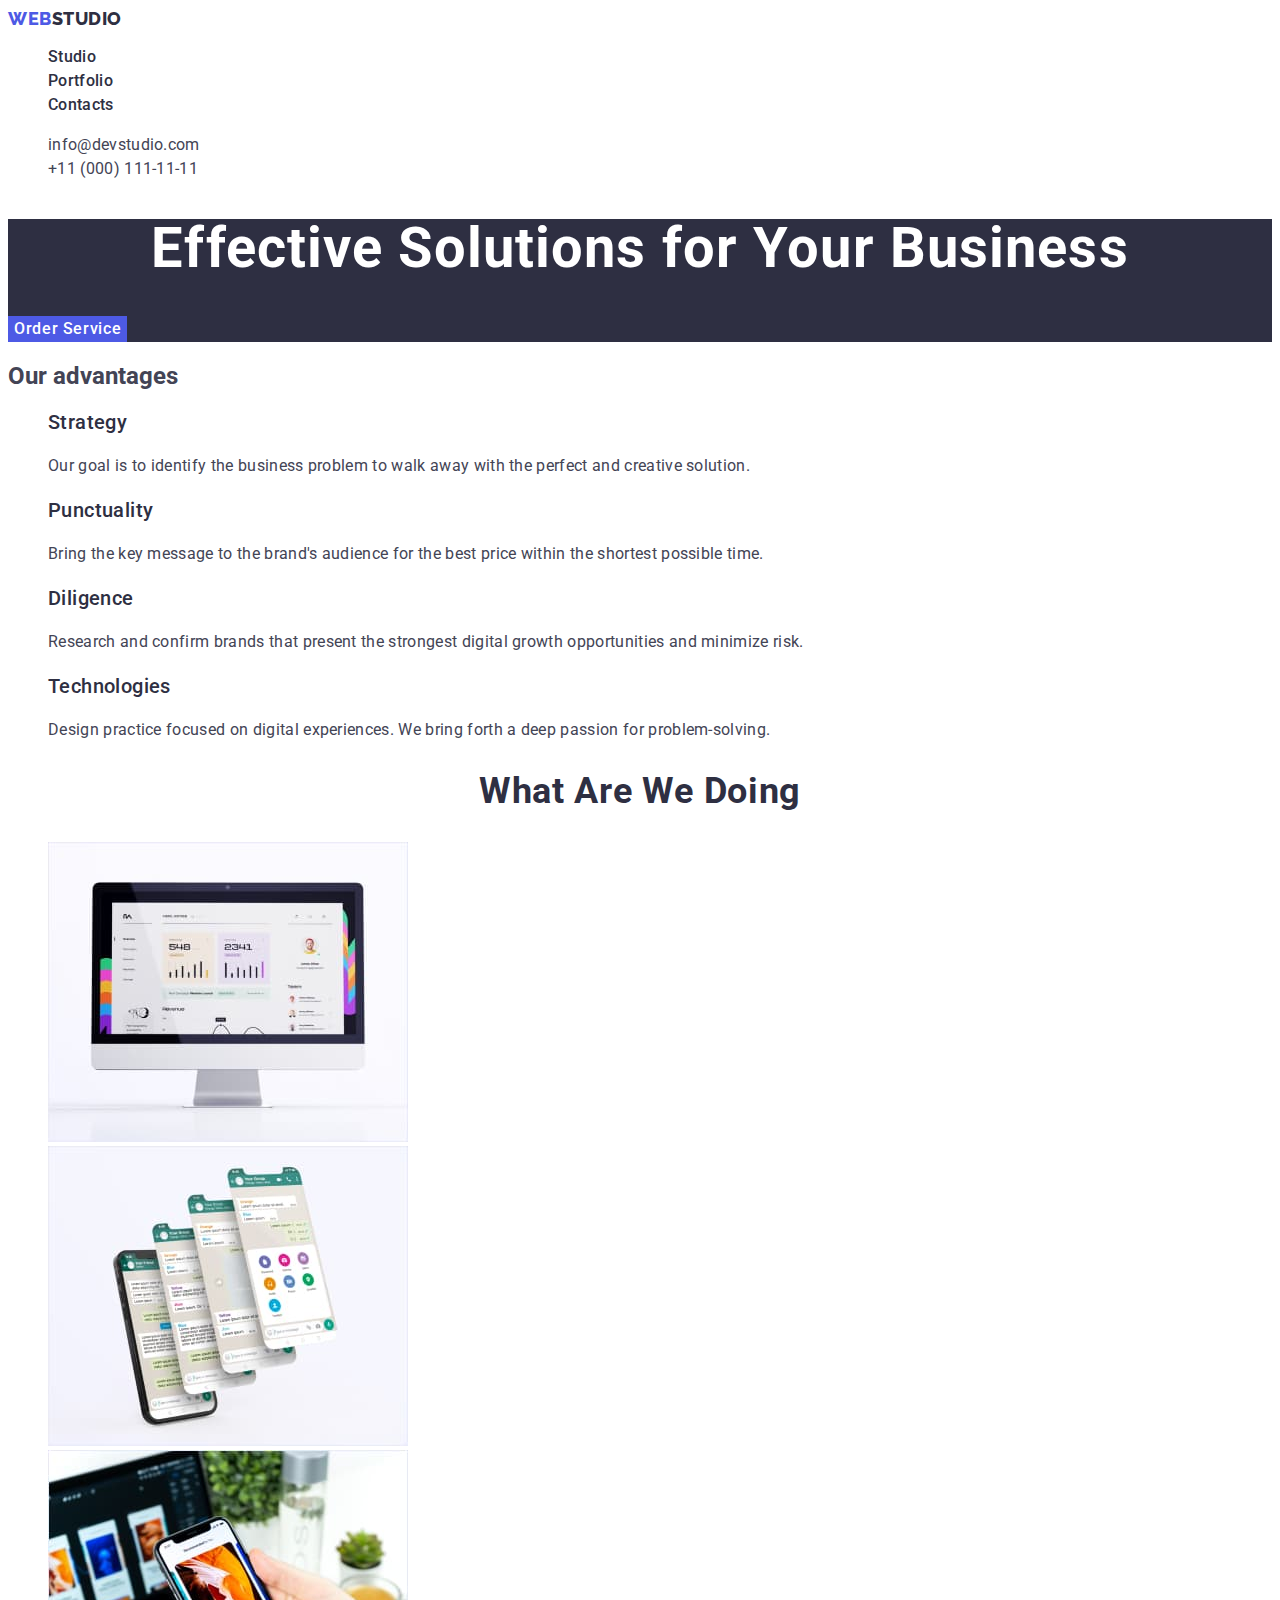
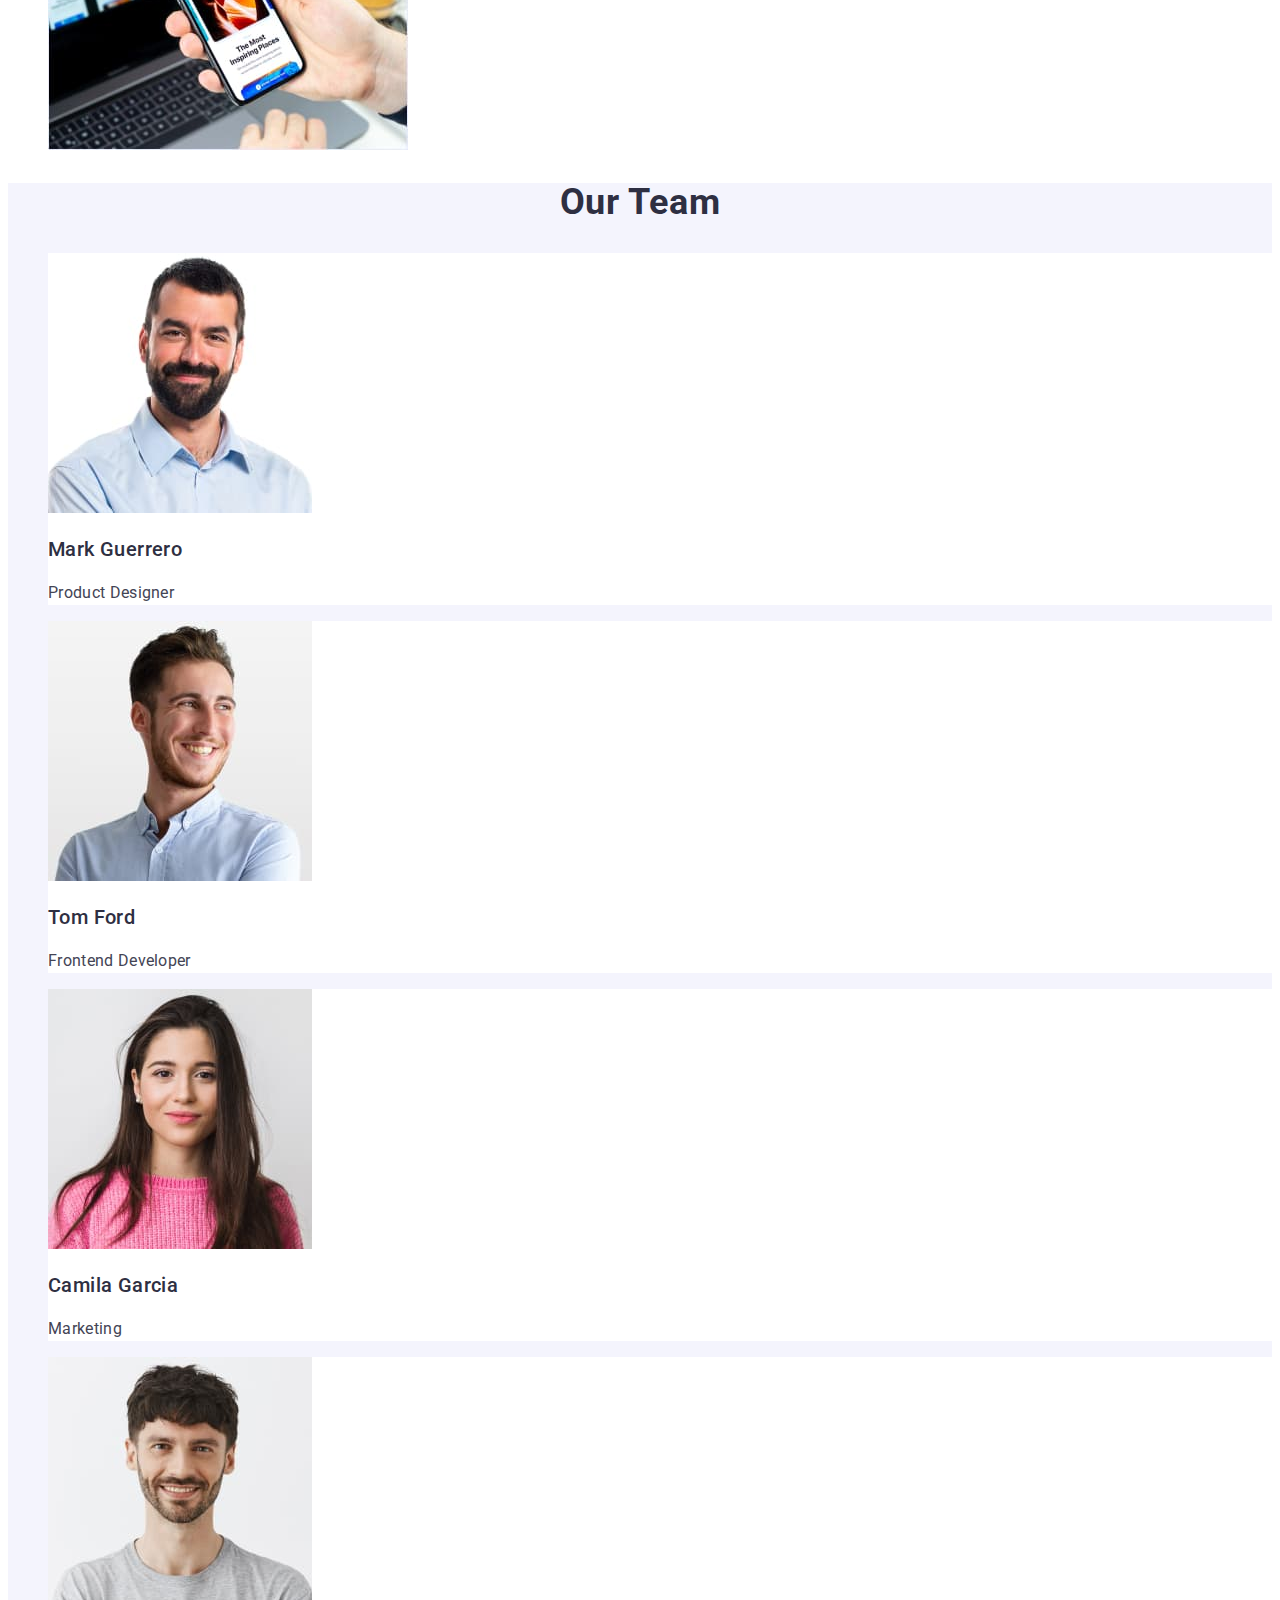
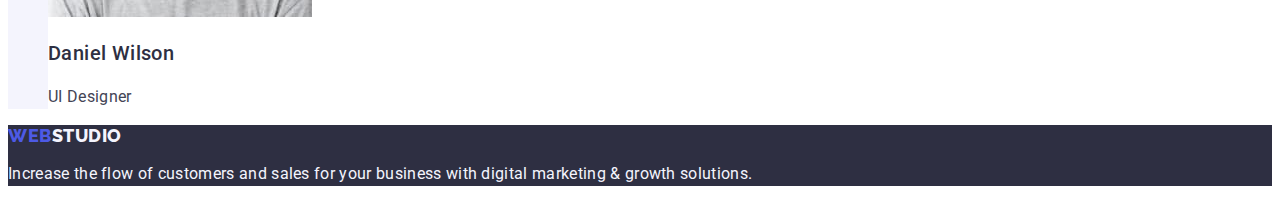
<file: index.html>
<!doctype html>
<html lang="en">

<head>
    <meta charset="UTF-8">
    <meta http-equiv="X-UA-Compatible" content="IE=edge">
    <meta name="viewport" content="width=device-width, initial-scale=1.0">
    <meta name="description" content="Effective Solutions for Your Business">
    <link rel="preconnect" href="https://fonts.googleapis.com">
    <link rel="preconnect" href="https://fonts.gstatic.com" crossorigin>
    <link
        href="https://fonts.googleapis.com/css2?family=Raleway:wght@800&family=Roboto:wght@400;500;700;900&display=swap"
        rel="stylesheet">
    <title>Web Studio</title>
    <link rel="stylesheet" href="./css/styles.css">
</head>

<body>
    <header>
        <nav>
            <a href="./index.html" class="logo link">Web<span class="logo-studio">Studio</span></a>
            <ul class="list">
                <li><a href="./index.html" class="nav-link link">Studio</a></li>
                <li><a href="./portfolio.html" class="nav-link link">Portfolio</a></li>
                <li><a href="" class="nav-link link">Contacts</a></li>
            </ul>
        </nav>
        <address class="address">
            <ul class="list">
                <li><a class="address-link link" href="mailto:info@devstudio.com">info@devstudio.com</a></li>
                <li><a class="address-link link" href="tel:+110001111111">+11 (000) 111-11-11</a></li>
            </ul>
        </address>
    </header>
    <main>
        <section class="title">
            <h1 class="title-name">Effective Solutions for Your Business</h1>
            <button type="button" class="title-button">Order Service</button>
        </section>
        <section class="advantages">
            <h2>Our advantages</h2>
            <ul class="advantages-list list">
                <li>
                    <h3 class="advantages-name">Strategy</h3>
                    <p class="advantages-text">Our goal is to identify the business
                        problem to walk away with the perfect and creative solution.</p>
                </li>
                <li>
                    <h3 class="advantages-name">Punctuality</h3>
                    <p class="advantages-text">Bring the key message to the brand's audience for the best price within
                        the shortest possible
                        time.</p>
                </li>
                <li>
                    <h3 class="advantages-name">Diligence</h3>
                    <p class="advantages-text">Research and confirm brands that present the strongest digital growth
                        opportunities and minimize
                        risk.</p>
                </li>
                <li>
                    <h3 class="advantages-name">Technologies</h3>
                    <p class="advantages-text">Design practice focused on digital experiences. We bring forth a deep
                        passion for
                        problem-solving.</p>
                </li>
            </ul>
        </section>
        <section class="work">
            <h2 class="work-title">What are we doing</h2>
            <ul class="list">
                <li><img src="./images/img-1.jpg" alt="Monitor with the number of orders" width="360"></li>
                <li><img src="./images/img-2.jpg" alt="Smartphone with open chat in messenger" width="360"></li>
                <li><img src="./images/img-3.jpg" alt="Developer in progress" width="360"></li>
            </ul>

        </section>

        <!-- Our team -->
        <section class="team">
            <h2 class="team-title">Our Team</h2>
            <ul class="list">
                <li class="team-card-list"><img src="./images/team-card-1.jpg" alt="Mark Guerrero" width="264">
                    <h3 class="team-card-name">Mark Guerrero</h3>
                    <p class="team-card-text">Product Designer</p>
                </li>
                <li class="team-card-list"><img src="./images/team-card-2.jpg" alt="Tom Ford" width="264">
                    <h3 class="team-card-name">Tom Ford</h3>
                    <p class="team-card-text">Frontend Developer</p>
                </li>
                <li class="team-card-list"><img src="./images/team-card-3.jpg" alt="Camila Garcia" width="264">
                    <h3 class="team-card-name">Camila Garcia</h3>
                    <p class="team-card-text">Marketing</p>
                </li>
                <li class="team-card-list"><img src="./images/team-card-4.jpg" alt="Daniel Wilson" width="264">
                    <h3 class="team-card-name">Daniel Wilson</h3>
                    <p class="team-card-text">UI Designer</p>
                </li>
            </ul>
        </section>
    </main>
    <footer class="footer">
        <a href="./index.html" class="footer-logo link">Web<span class="footer-logo-studio">Studio</span></a>
        <p class="footer-address">Increase the flow of customers and sales for your business with digital
            marketing & growth solutions.
        </p>
    </footer>
</body>

</html>
</file>
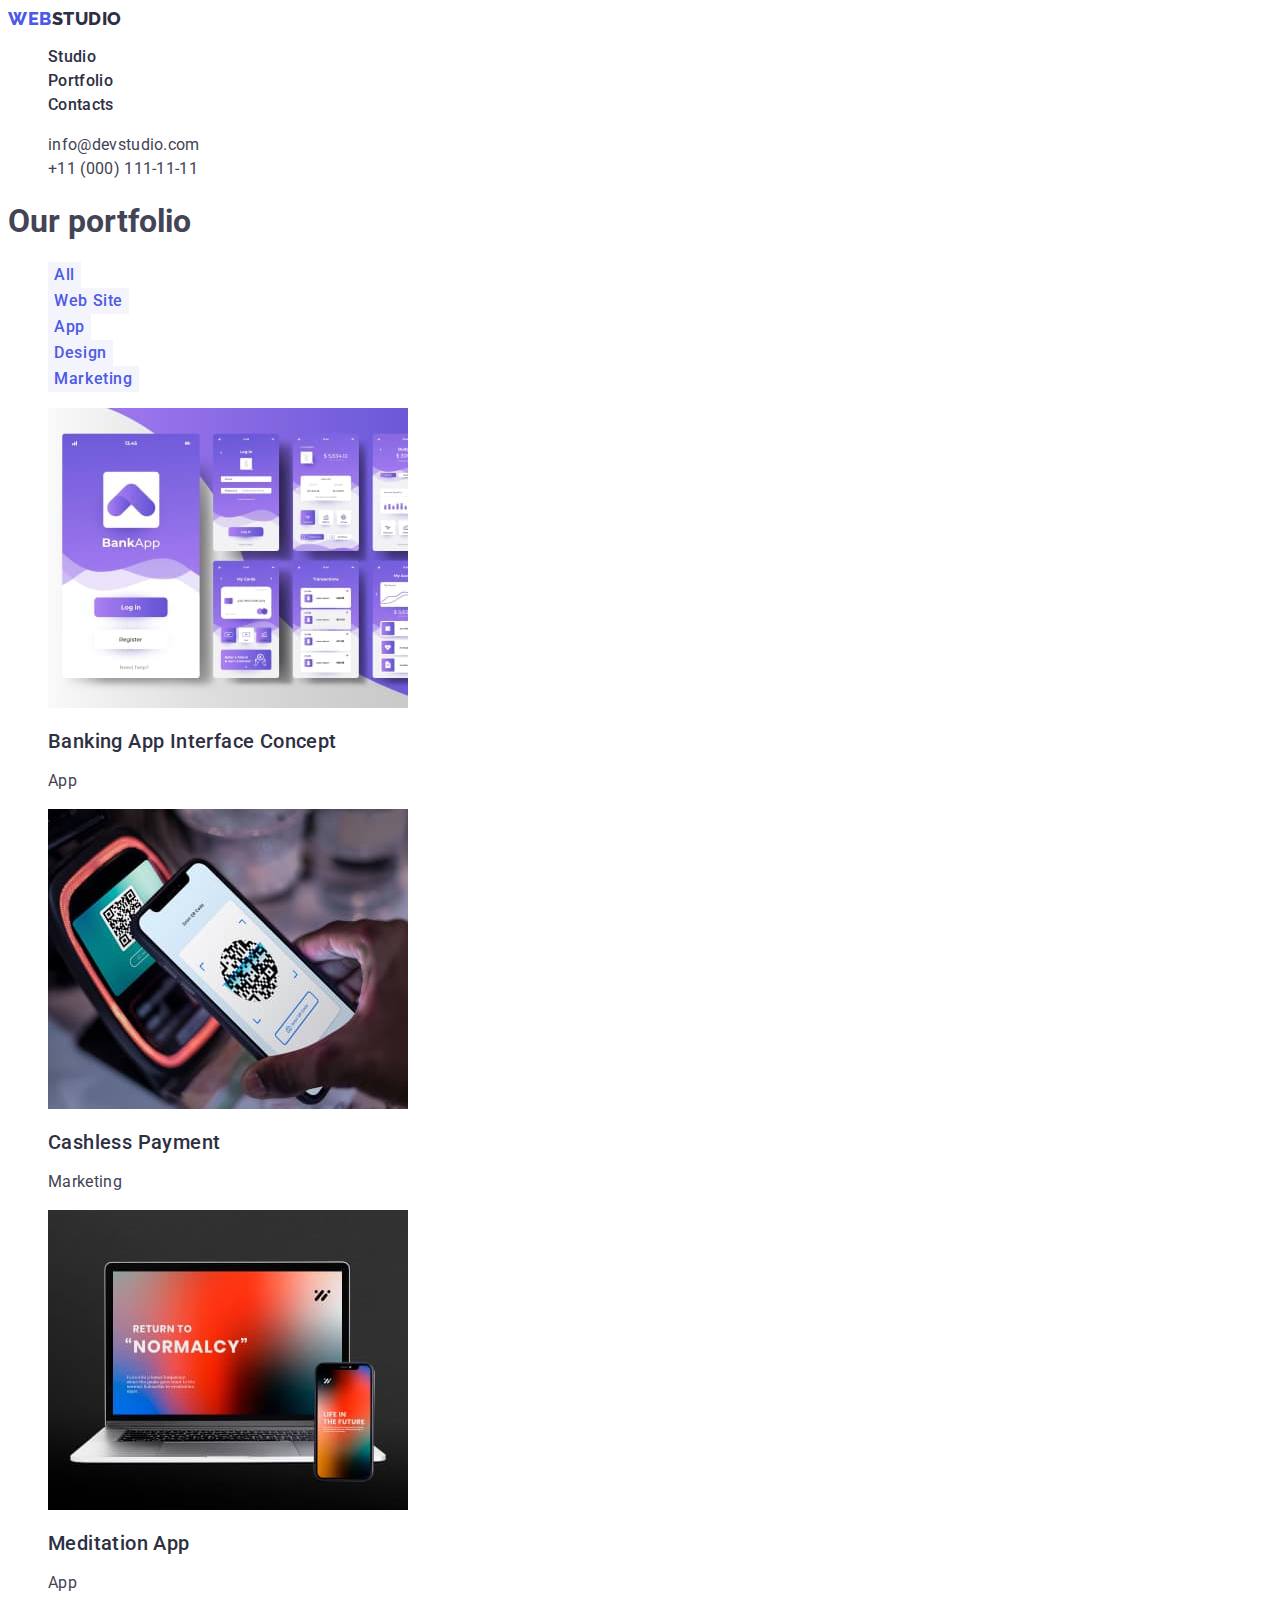
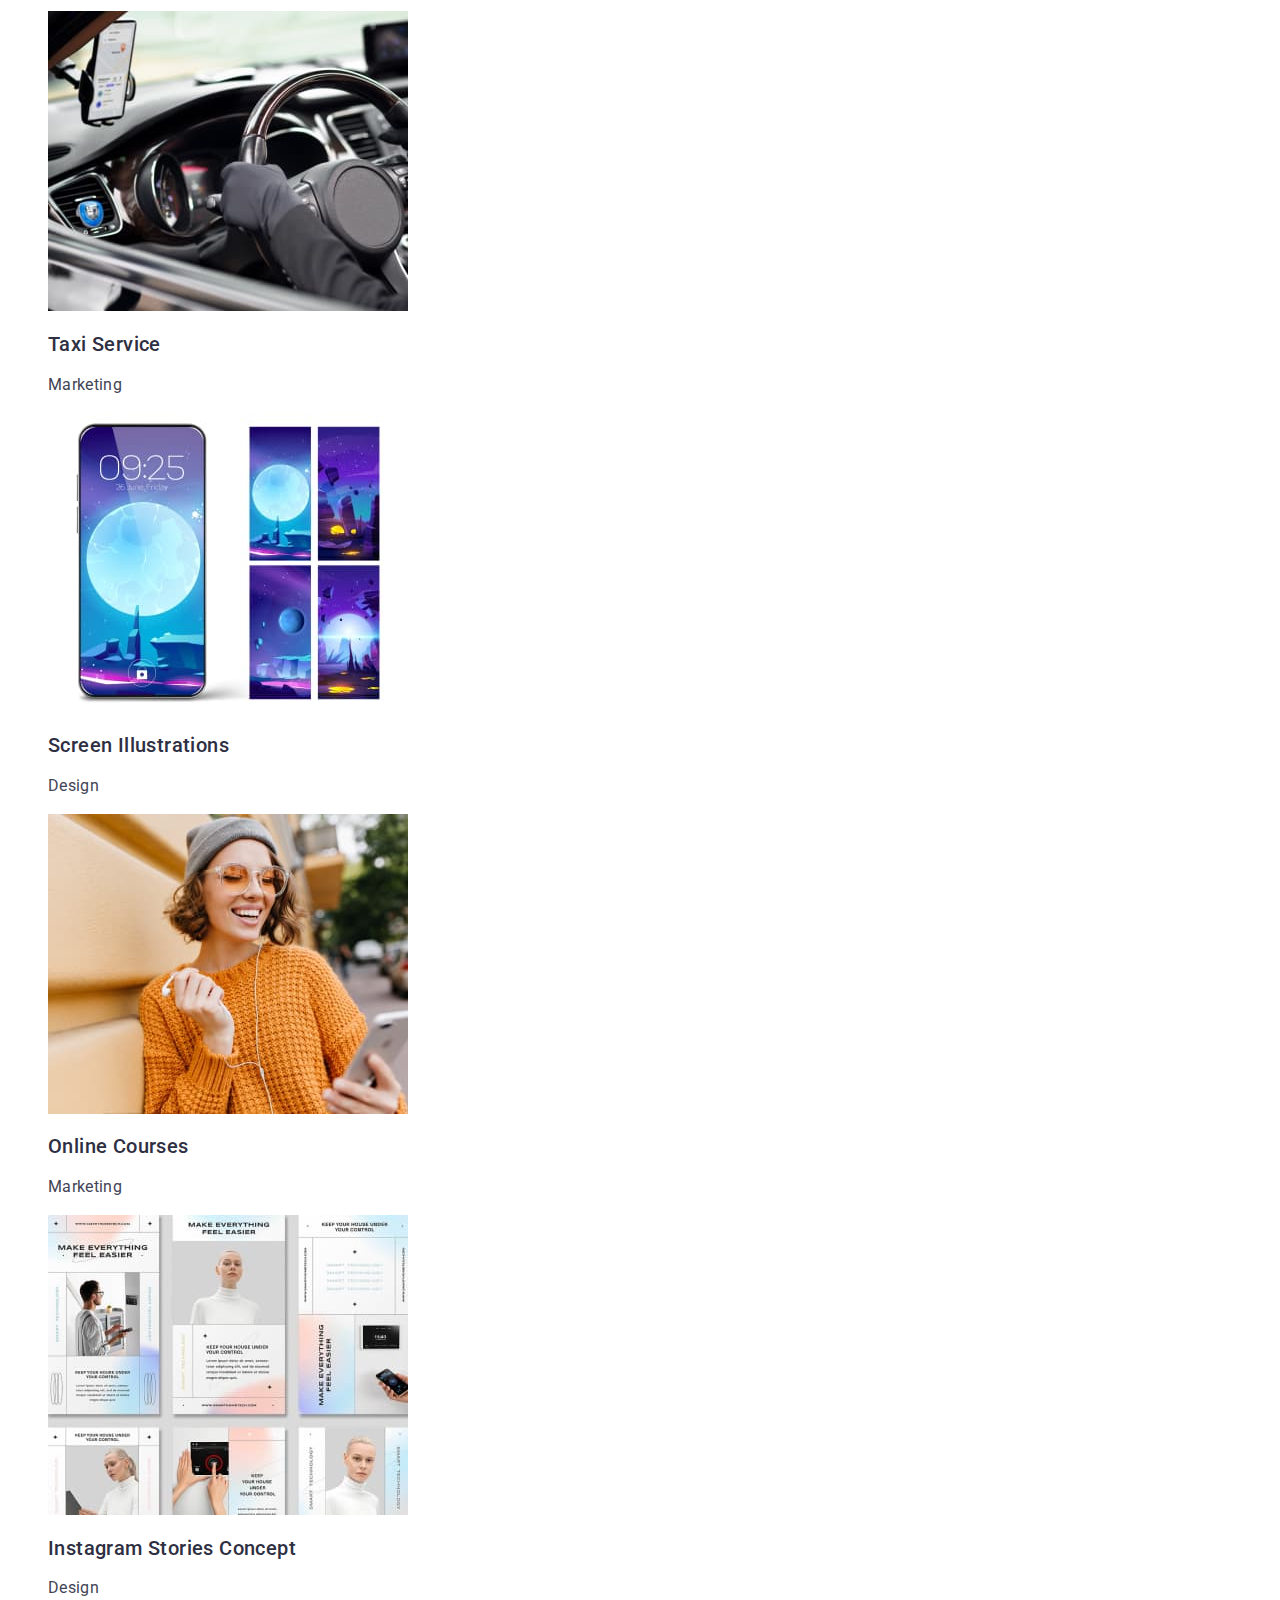
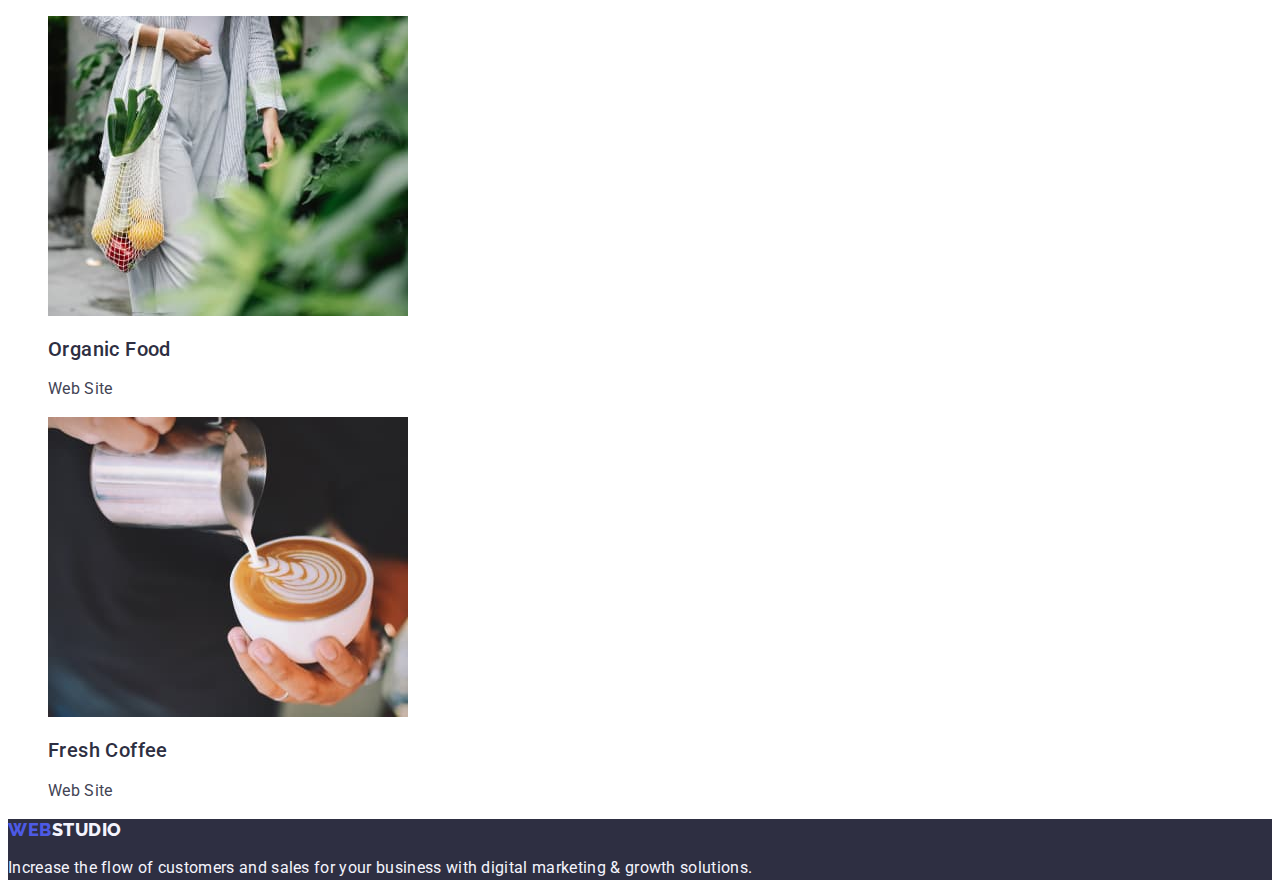
<file: portfolio.html>
<!DOCTYPE html>
<html lang="en">

<head>
    <meta charset="UTF-8">
    <meta name="viewport" content="width=device-width, initial-scale=1.0">
    <link rel="preconnect" href="https://fonts.googleapis.com">
    <link rel="preconnect" href="https://fonts.gstatic.com" crossorigin>
    <link
        href="https://fonts.googleapis.com/css2?family=Raleway:wght@800&family=Roboto:wght@400;500;700;900&display=swap"
        rel="stylesheet">
    <link rel="stylesheet" href="./css/styles.css">
    <title>Portfolio</title>
</head>

<body>
    <header>
        <nav>
            <a href="./index.html" class="logo link">Web<span class="logo-studio">Studio</span></a>
            <ul class="list">
                <li><a href="./index.html" class="nav-link link">Studio</a></li>
                <li><a href="./portfolio.html" class="nav-link link">Portfolio</a></li>
                <li><a href="" class="nav-link link">Contacts</a></li>
            </ul>
        </nav>
        <address class="address">
            <ul class="list">
                <li><a class="address-link link" href="mailto:info@devstudio.com">info@devstudio.com</a></li>
                <li><a class="address-link link" href="tel:+110001111111">+11 (000) 111-11-11</a></li>
            </ul>
        </address>
    </header>
    <main>
        <section>
            <h1>Our portfolio</h1>
            <ul class="list">
                <li><button type="button" class="portfolio-buttons">All</button></li>
                <li><button type="button" class="portfolio-buttons">Web Site</button></li>
                <li><button type="button" class="portfolio-buttons">App</button></li>
                <li><button type="button" class="portfolio-buttons">Design</button></li>
                <li><button type="button" class="portfolio-buttons">Marketing</button></li>
            </ul>
            <ul class="list">
                <li>
                    <a href="" class="link">
                        <img src="./images/portfolio-img-1.jpg" alt="Banking App Interface" width="360" height="300">
                        <h2 class="portfolio-project">Banking App Interface Concept</h2>
                        <p class="portfolio-project-text">App</p>
                    </a>
                </li>
                <li>
                    <a href="" class="link">
                        <img src="./images/portfolio-img-2.jpg" alt="Terminal for payment" width="360" height="300">
                        <h2 class="portfolio-project">Cashless Payment</h2>
                        <p class="portfolio-project-text">Marketing</p>
                    </a>

                </li>
                <li>
                    <a href="" class="link">
                        <img src="./images/portfolio-img-3.jpg" alt="Laptop and phone with app" width="360"
                            height="300">
                        <h2 class="portfolio-project">Meditation App</h2>
                        <p class="portfolio-project-text">App</p>
                    </a>

                </li>

                <li>
                    <a href="" class="link">
                        <img src="./images/portfolio-img-4.jpg" alt="The driver drives the car" width="360"
                            height="300">
                        <h2 class="portfolio-project">Taxi Service</h2>
                        <p class="portfolio-project-text">Marketing</p>
                    </a>

                </li>
                <li>
                    <a href="" class="link">
                        <img src="./images/portfolio-img-5.jpg" alt="Mobile phone screen with picture" width="360"
                            height="300">
                        <h2 class="portfolio-project">Screen Illustrations</h2>
                        <p class="portfolio-project-text">Design</p>
                    </a>

                </li>
                <li>
                    <a href="" class="link">
                        <img src="./images/portfolio-img-6.jpg" alt="The girl listens to online courses" width="360"
                            height="300">
                        <h2 class="portfolio-project">Online Courses</h2>
                        <p class="portfolio-project-text">Marketing</p>
                    </a>

                </li>

                <li>
                    <a href="" class="link">
                        <img src="./images/portfolio-img-7.jpg" alt="Instagram pictures" width="360" height="300">
                        <h2 class="portfolio-project">Instagram Stories Concept</h2>
                        <p class="portfolio-project-text">Design</p>
                    </a>

                </li>
                <li>
                    <a href="" class="link">
                        <img src="./images/portfolio-img-8.jpg" alt="The girl holds a bag of vegetables" width="360"
                            height="300">
                        <h2 class="portfolio-project">Organic Food</h2>
                        <p class="portfolio-project-text">Web Site</p>
                    </a>

                </li>
                <li>
                    <a href="" class="link"><img src="./images/portfolio-img-9.jpg" alt="A man pours coffee into a cup"
                            width="360" height="300">
                        <h2 class="portfolio-project">Fresh Coffee</h2>
                        <p class="portfolio-project-text">Web Site</p>
                    </a>

                </li>
            </ul>
        </section>
    </main>
    <footer class="footer">
        <a href="./index.html" class="footer-logo link">Web<span class="footer-logo-studio">Studio</span></a>
        <p class="footer-address">Increase the flow of customers and sales for your business with digital
            marketing & growth solutions.
        </p>
    </footer>
</body>

</html>
</file>
<file: css/styles.css>
:root {
  --primary-brand-color: #4d5ae5;
  --pressed-stat-color: #404bbf;
  --dark-color: #2e2f42;
  --success-color: #31d0aa;
  --text-color: #434455;
  --subtle-text-color: #8e8f99;
  --accent-color: #e7e9fc;
  --light-color: #f4f4fd;
  --modal-overlay-color: #2e2f42;
  --hero-background-color: #2e2f42;
  --white-background-color: #ffffff;
  --modal-background-color: #fcfcfc;
}

body {
  font-family: "Roboto", sans-serif;
  font-style: normal;
  font-weight: 400;
  font-size: 16px;
  color: var(--text-color);
  background-color: var(--white-background-color);
}
.logo {
  color: var(--primary-brand-color);
  font-family: "Raleway", sans-serif;
  font-weight: 800;
  font-size: 18px;
  line-height: 1.17;
  text-transform: uppercase;
  text-decoration: none;
  letter-spacing: 0.03em;
}

.link {
  text-decoration: none;
}
.logo .logo-studio {
  color: var(--dark-color);
}

.nav-link {
  font-weight: 500;
  font-size: 16px;
  letter-spacing: 0.02em;
  line-height: 1.5;
  color: var(--dark-color);
  text-decoration: none;
}
.nav-link:hover,
.nav-link:focus {
  color: var(--pressed-stat-color);
}

.list {
  list-style: none;
}
.address {
  font-style: normal;
}
.address .address-link {
  color: var(--text-color);
  line-height: 1.5;
  text-decoration: none;
  letter-spacing: 0.02em;
}
.address .address-link:hover,
.address .address-link:focus {
  color: var(--pressed-stat-color);
}

.title {
  background-color: var(--hero-background-color);
}
.title .title-name {
  font-weight: 700;
  font-size: 56px;
  line-height: 1.07;
  text-align: center;
  letter-spacing: 0.02em;
  color: var(--white-background-color);
}
.title-button {
  background-color: var(--primary-brand-color);
  font-family: "Roboto", sans-serif;
  font-size: 16px;
  letter-spacing: 0.04em;
  font-weight: 500;
  line-height: 1.5;
  color: var(--white-background-color);

  border: none;
  cursor: pointer;
}
.title-button:hover,
.title-button:focus {
  background-color: var(--pressed-stat-color);
}
.advantages-name {
  font-weight: 500;
  letter-spacing: 0.02em;
  font-size: 20px;
  line-height: 1.2;
  color: var(--dark-color);
}
.advantages-text {
  line-height: 1.5;
  letter-spacing: 0.02em;
}
.work-title {
  font-weight: 700;
  text-align: center;
  letter-spacing: 0.02em;
  text-transform: capitalize;
  font-size: 36px;
  line-height: 1.11;
  color: var(--dark-color);
}
.team {
  background-color: var(--light-color);
}
.team-title {
  font-weight: 700;
  text-align: center;
  letter-spacing: 0.02em;
  text-transform: capitalize;
  font-size: 36px;
  line-height: 1.11;
  color: var(--dark-color);
}
.team-card-list {
  background-color: var(--white-background-color);
}
.team-card-name {
  font-weight: 500;
  font-size: 20px;
  letter-spacing: 0.02em;
  line-height: 1.2;
  color: var(--dark-color);
}
.team-card-text {
  font-size: 16px;
  line-height: 1.5;
  letter-spacing: 0.02em;
}

.footer {
  background-color: var(--hero-background-color);
}
.footer-logo {
  font-family: "Raleway", sans-serif;
  color: var(--primary-brand-color);
  font-weight: 800;
  font-size: 18px;
  line-height: 1.17;
  letter-spacing: 0.03em;
  text-transform: uppercase;
  text-decoration: none;
}
.footer-logo-studio {
  color: var(--light-color);
}
.footer-address {
  color: var(--light-color);
  line-height: 1.5;
  letter-spacing: 0.02em;
}

.portfolio-buttons {
  font-family: "Roboto", sans-serif;
  font-size: 16px;
  letter-spacing: 0.04em;

  border: none;
  background: var(--light-color);
  font-weight: 500;
  line-height: 1.5;

  color: var(--primary-brand-color);
  cursor: pointer;
}
.portfolio-buttons:hover,
.portfolio-buttons:focus {
  color: var(--white-background-color);
  background-color: var(--pressed-stat-color);
}
.portfolio-project {
  font-size: 20px;
  font-weight: 500;
  line-height: 1.2;
  letter-spacing: 0.4px;
  color: var(--dark-color);
}
.portfolio-project-text {
  font-size: 16px;
  line-height: 1.5;
  letter-spacing: 0.02em;
  color: var(--text-color);
}
</file>
